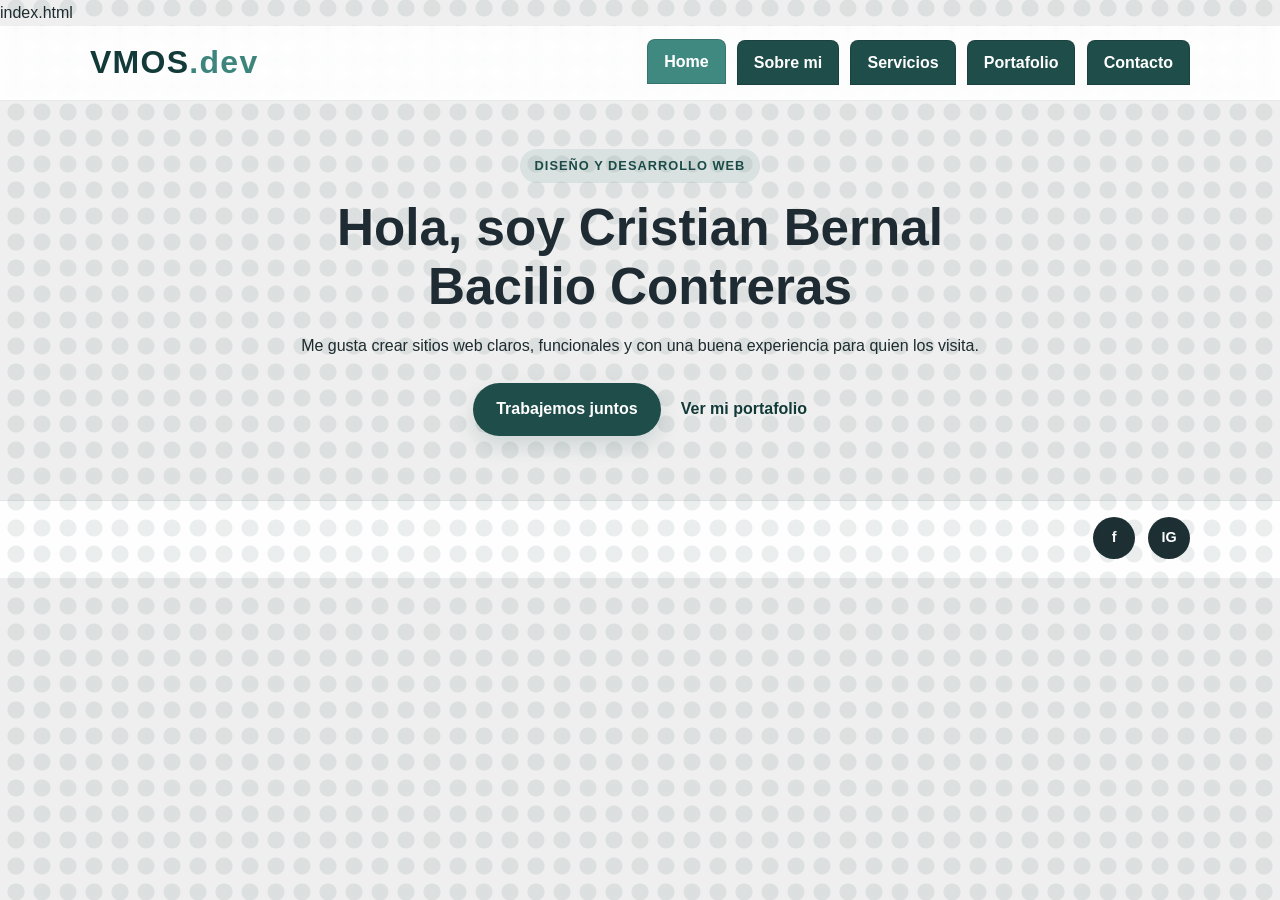
<file: Mi Portafolio/index.html>
index.html

<!DOCTYPE html>
<html lang="es">
<head>
    <meta charset="UTF-8">
    <meta name="viewport" content="width=device-width, initial-scale=1.0">
    <meta name="description" content="Portafolio personal de diseño web.">
    <title>Inicio | Mi portafolio</title>
    <link rel="stylesheet" href="styles.css">
</head>
<body>
    <header class="cabecera">
        <div class="contenedor barra">
            <a href="index.html" class="logo">VMOS<span>.dev</span></a>

            <nav aria-label="Navegación principal">
                <a href="index.html" aria-current="page">Home</a>
                <a href="sobre-mi.html">Sobre mi</a>
                <a href="servicios.html">Servicios</a>
                <a href="portafolio.html">Portafolio</a>
                <a href="contacto.html">Contacto</a>
            </nav>
        </div>
    </header>

    <main class="contenedor contenido">
        <section class="presentacion">
            <p class="etiqueta">Diseño y desarrollo web</p>
            <h1>Hola, soy Cristian Bernal Bacilio Contreras</h1>
            <p>
                Me gusta crear sitios web claros, funcionales y con una buena
                experiencia para quien los visita.
            </p>
            <div class="acciones">
                <a class="boton" href="contacto.html">Trabajemos juntos</a>
                <a class="enlace-secundario" href="portafolio.html">Ver mi portafolio</a>
            </div>
        </section>
    </main>

    <footer class="pie">
        <div class="redes">
            <a href="https://www.facebook.com" target="_blank" rel="noopener noreferrer" aria-label="Facebook">f</a>
            <a href="https://www.instagram.com" target="_blank" rel="noopener noreferrer" aria-label="Instagram">IG</a>
        </div>
    </footer>
</body>
</html>
</file>
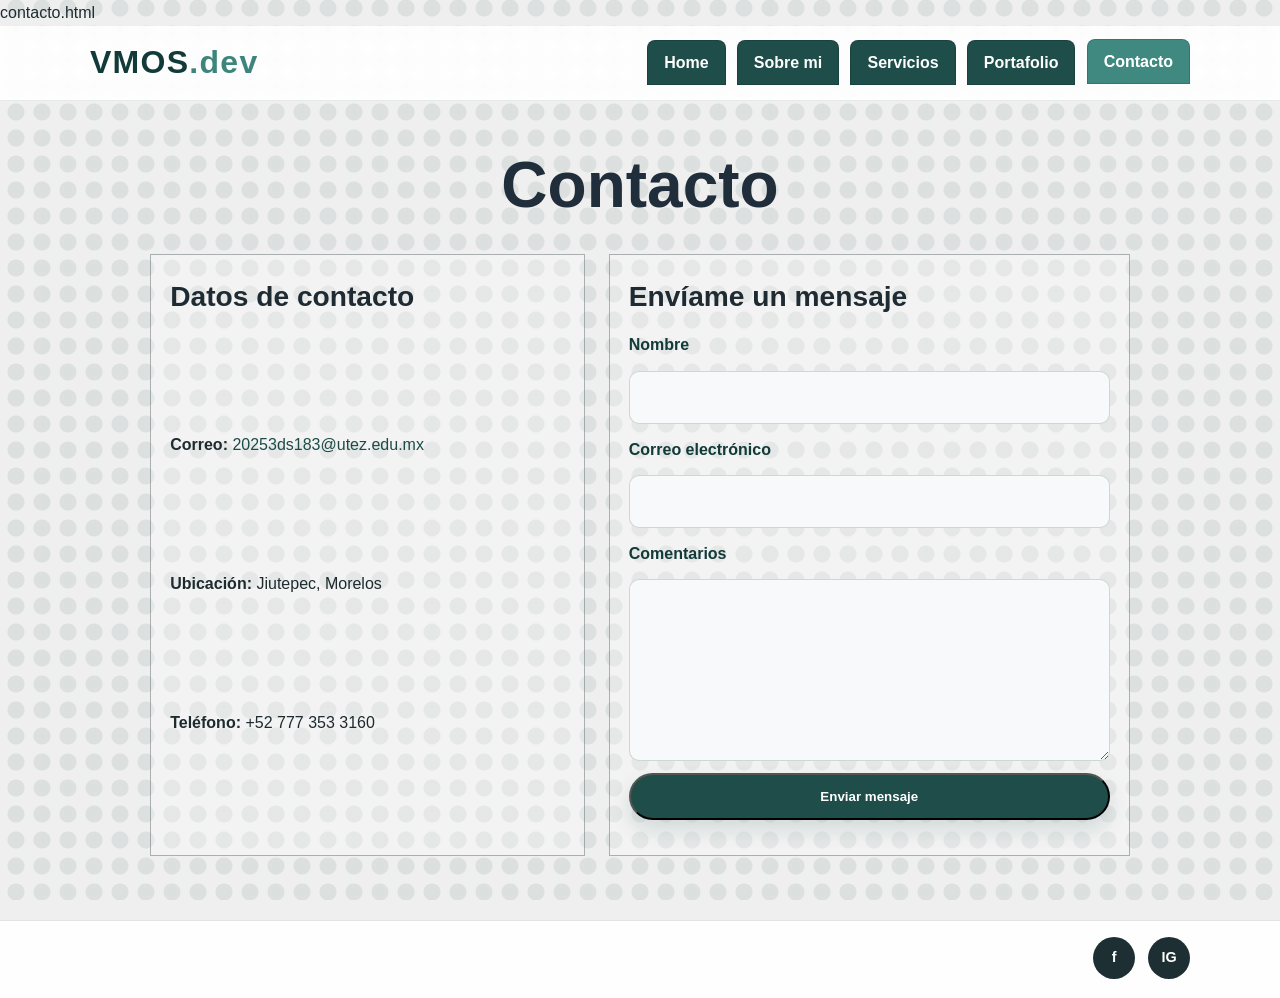
<file: Mi Portafolio/contacto.html>
contacto.html

<!DOCTYPE html>
<html lang="es">
<head>
    <meta charset="UTF-8">
    <meta name="viewport" content="width=device-width, initial-scale=1.0">
    <meta name="description" content="Información de contacto para proyectos web.">
    <title>Contacto | Mi portafolio</title>
    <link rel="stylesheet" href="styles.css">
</head>
<body>
    <header class="cabecera">
        <div class="contenedor barra">
            <a href="index.html" class="logo">VMOS<span>.dev</span></a>

            <nav aria-label="Navegación principal">
                <a href="index.html">Home</a>
                <a href="sobre-mi.html">Sobre mi</a>
                <a href="servicios.html">Servicios</a>
                <a href="portafolio.html">Portafolio</a>
                <a href="contacto.html" aria-current="page">Contacto</a>
            </nav>
        </div>
    </header>

    <main class="contenedor contenido">
        <h1 class="titulo-pagina">Contacto</h1>

        <div class="contacto-columnas">
            <section class="datos-contacto">
                <h2>Datos de contacto</h2>
                <p><strong>Correo:</strong> <a href="mailto:20253ds183@utez.edu.mx">20253ds183@utez.edu.mx</a></p>
                <p><strong>Ubicación:</strong> Jiutepec, Morelos</p>
                <p><strong>Teléfono:</strong> +52 777 353 3160</p>
            </section>

            <section class="formulario">
                <h2>Envíame un mensaje</h2>
                <form action="mailto:20253ds183@utez.edu.mx" method="post" enctype="text/plain">
                   <label for="nombre">Nombre</label>
                   <input type="text" id="nombre" name="nombre" required>

                   <label for="correo">Correo electrónico</label>
                   <input type="email" id="correo" name="correo" required>

                   <label for="mensaje">Comentarios</label>
                   <textarea id="mensaje" name="mensaje" rows="6" required></textarea>

                   <button class="boton" type="submit">Enviar mensaje</button>
                </form>
            </section>
        </div>
    </main>

    <footer class="pie">
        <div class="redes">
            <a href="https://www.facebook.com" target="_blank" rel="noopener noreferrer" aria-label="Facebook">f</a>
            <a href="https://www.instagram.com" target="_blank" rel="noopener noreferrer" aria-label="Instagram">IG</a>
        </div>
    </footer>
</body>
</html>
</file>
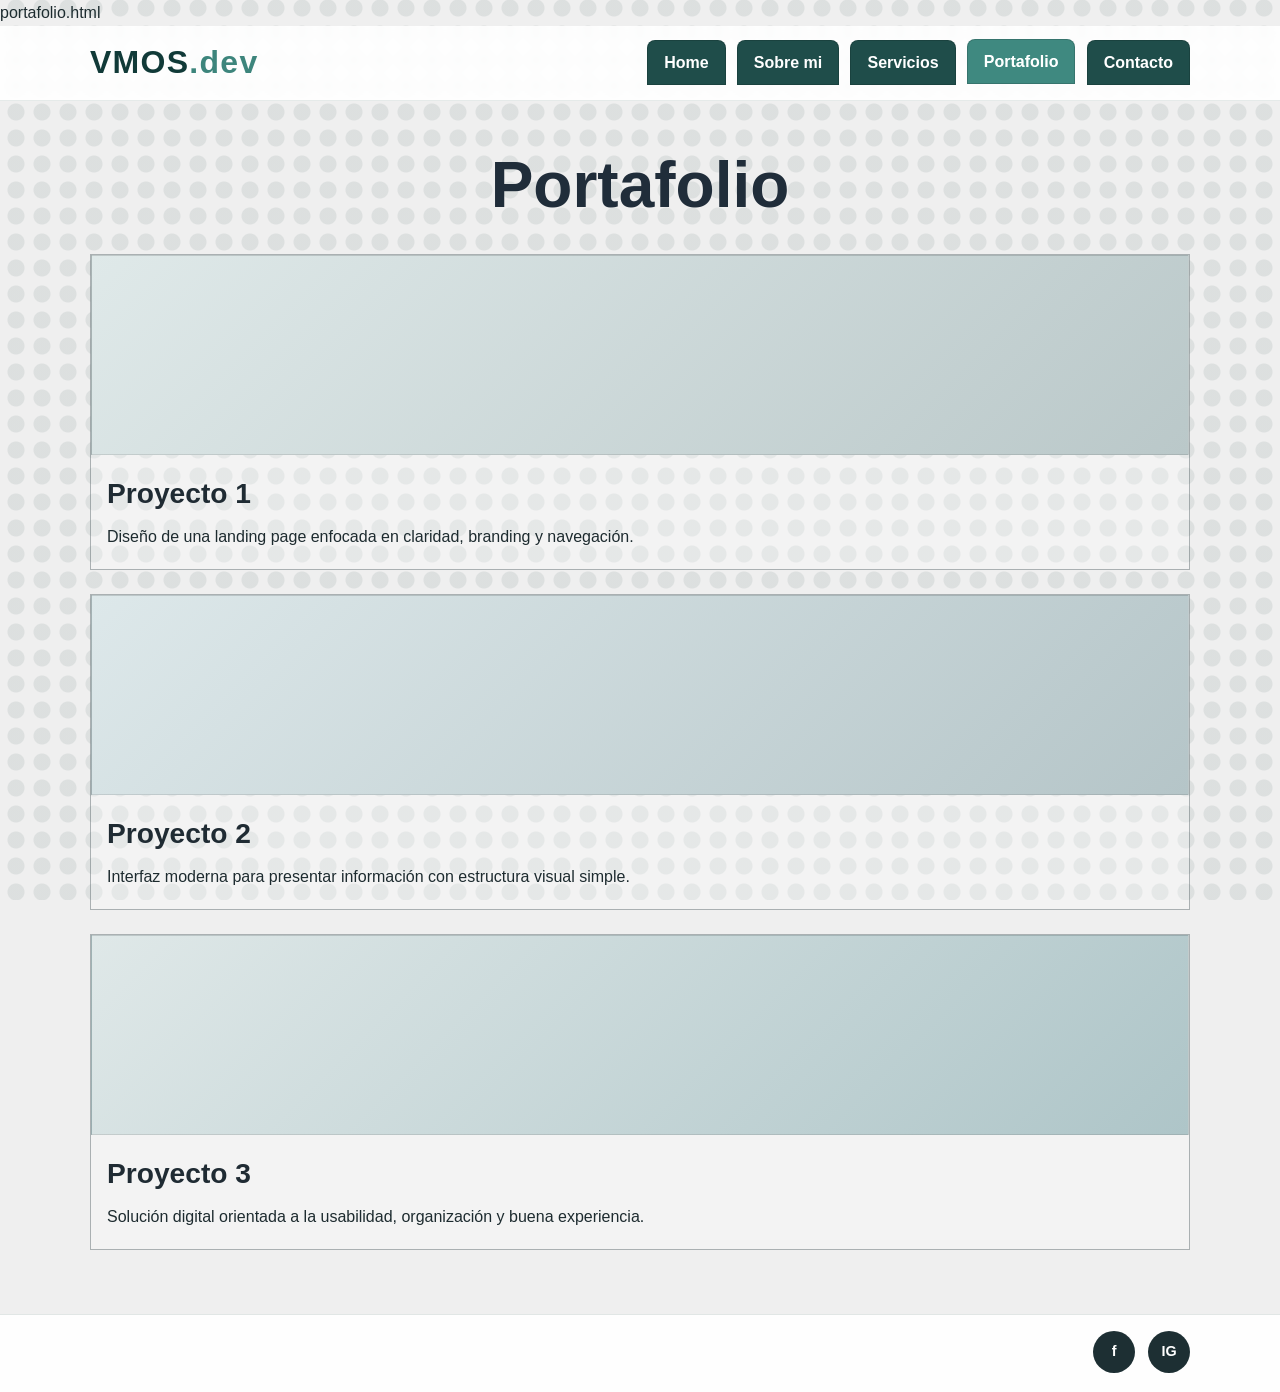
<file: Mi Portafolio/portafolio.html>
portafolio.html

<!DOCTYPE html>
<html lang="es">
<head>
    <meta charset="UTF-8">
    <meta name="viewport" content="width=device-width, initial-scale=1.0">
    <meta name="description" content="Ejemplos de proyectos de diseño web.">
    <title>Portafolio | Mi portafolio</title>
    <link rel="stylesheet" href="styles.css">
</head>
<body>
    <header class="cabecera">
        <div class="contenedor barra">
            <a href="index.html" class="logo">VMOS<span>.dev</span></a>

            <nav aria-label="Navegación principal">
                <a href="index.html">Home</a>
                <a href="sobre-mi.html">Sobre mi</a>
                <a href="servicios.html">Servicios</a>
                <a href="portafolio.html" aria-current="page">Portafolio</a>
                <a href="contacto.html">Contacto</a>
            </nav>
        </div>
    </header>

    <main class="contenedor contenido">
        <h1 class="titulo-pagina">Portafolio</h1>

        <section class="proyectos" aria-label="Proyectos destacados">
            <article class="tarjeta">
                <div class="tarjeta-imagen imagen-1"></div>
                <div class="tarjeta-texto">
                   <h2>Proyecto 1</h2>
                   <p>Diseño de una landing page enfocada en claridad, branding y navegación.</p>
                </div>
            </article>

            <article class="tarjeta">
                <div class="tarjeta-imagen imagen-2"></div>
                <div class="tarjeta-texto">
                   <h2>Proyecto 2</h2>
                   <p>Interfaz moderna para presentar información con estructura visual simple.</p>
                </div>
            </article>

            <article class="tarjeta">
                <div class="tarjeta-imagen imagen-3"></div>
                <div class="tarjeta-texto">
                   <h2>Proyecto 3</h2>
                   <p>Solución digital orientada a la usabilidad, organización y buena experiencia.</p>
                </div>
            </article>
        </section>
    </main>

    <footer class="pie">
        <div class="redes">
            <a href="https://www.facebook.com" target="_blank" rel="noopener noreferrer" aria-label="Facebook">f</a>
            <a href="https://www.instagram.com" target="_blank" rel="noopener noreferrer" aria-label="Instagram">IG</a>
        </div>
    </footer>
</body>
</html>
</file>
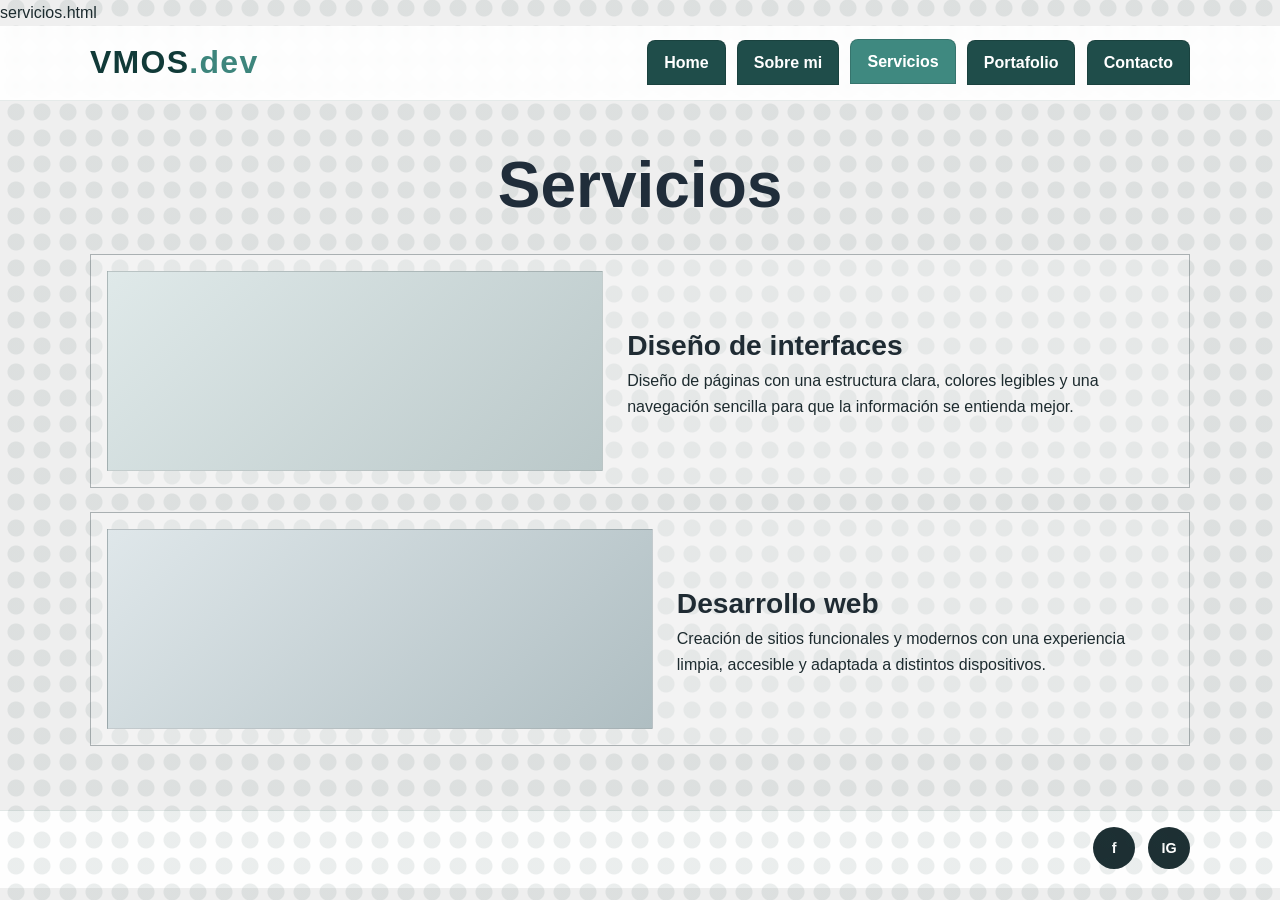
<file: Mi Portafolio/servicios.html>
servicios.html

<!DOCTYPE html>
<html lang="es">
<head>
    <meta charset="UTF-8">
    <meta name="viewport" content="width=device-width, initial-scale=1.0">
    <meta name="description" content="Servicios de diseño de interfaces y bases de datos.">
    <title>Servicios | Mi portafolio</title>
    <link rel="stylesheet" href="styles.css">
</head>
<body>
    <header class="cabecera">
        <div class="contenedor barra">
            <a href="index.html" class="logo">VMOS<span>.dev</span></a>

            <nav aria-label="Navegación principal">
                <a href="index.html">Home</a>
                <a href="sobre-mi.html">Sobre mi</a>
                <a href="servicios.html" aria-current="page">Servicios</a>
                <a href="portafolio.html">Portafolio</a>
                <a href="contacto.html">Contacto</a>
            </nav>
        </div>
    </header>

    <main class="contenedor contenido">
        <h1 class="titulo-pagina">Servicios</h1>

        <section class="lista-servicios" aria-label="Servicios disponibles">
            <article class="servicio">
                <div class="servicio-imagen panel-1"></div>
                <div>
                   <h2>Diseño de interfaces</h2>
                   <p>
                       Diseño de páginas con una estructura clara, colores legibles y una navegación sencilla para que la información se entienda mejor.
                   </p>
                </div>
            </article>

            <article class="servicio servicio-invertido">
                <div class="servicio-imagen panel-2"></div>
                <div>
                   <h2>Desarrollo web</h2>
                   <p>
                       Creación de sitios funcionales y modernos con una experiencia limpia, accesible y adaptada a distintos dispositivos.
                   </p>
                </div>
            </article>
        </section>
    </main>

    <footer class="pie">
        <div class="redes">
            <a href="https://www.facebook.com" target="_blank" rel="noopener noreferrer" aria-label="Facebook">f</a>
            <a href="https://www.instagram.com" target="_blank" rel="noopener noreferrer" aria-label="Instagram">IG</a>
        </div>
    </footer>
</body>
</html>
</file>
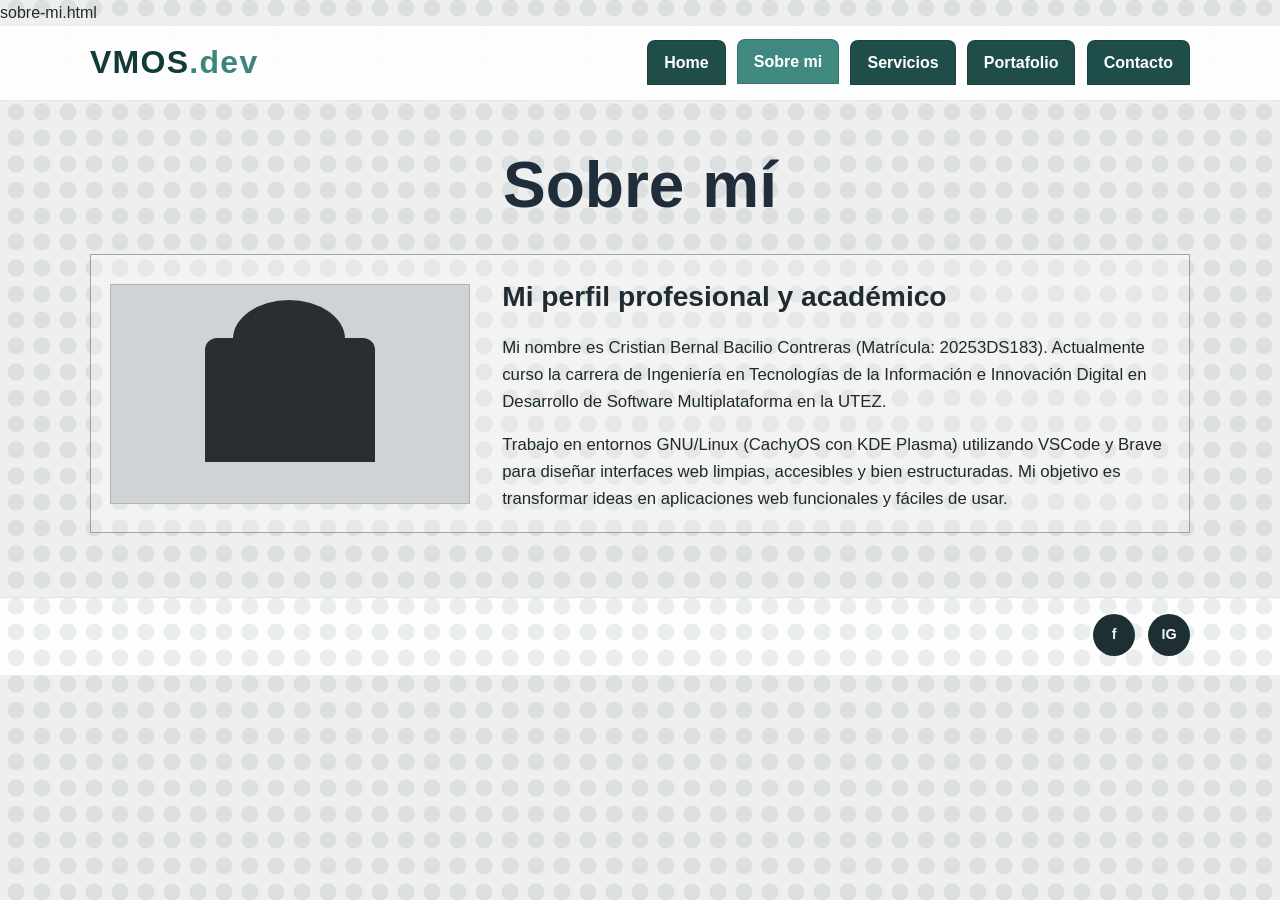
<file: Mi Portafolio/sobre-mi.html>
sobre-mi.html

<!DOCTYPE html>
<html lang="es">
<head>
    <meta charset="UTF-8">
    <meta name="viewport" content="width=device-width, initial-scale=1.0">
    <meta name="description" content="Conoce más sobre mi perfil y habilidades.">
    <title>Sobre mí | Mi portafolio</title>
    <link rel="stylesheet" href="styles.css">
</head>
<body>
    <header class="cabecera">
        <div class="contenedor barra">
            <a href="index.html" class="logo" id="logo">VMOS<span>.dev</span></a>

            <nav aria-label="Navegación principal">
                <a href="index.html">Home</a>
                <a href="sobre-mi.html" aria-current="page">Sobre mi</a>
                <a href="servicios.html">Servicios</a>
                <a href="portafolio.html">Portafolio</a>
                <a href="contacto.html">Contacto</a>
            </nav>
        </div>
    </header>

    <main class="contenedor contenido">
        <h1 class="titulo-pagina">Sobre mí</h1>

        <section class="tarjeta-sobre-mi">
            <div class="foto-perfil" aria-label="Foto de perfil">
                <div class="foto-silhouette"></div>
            </div>

            <div class="texto-sobre-mi">
                <h2>Mi perfil profesional y académico</h2>
                <p>
                   Mi nombre es Cristian Bernal Bacilio Contreras (Matrícula:
                   20253DS183). Actualmente curso la carrera de Ingeniería en
                   Tecnologías de la Información e Innovación Digital en Desarrollo
                   de Software Multiplataforma en la UTEZ.
                </p>
                <p>
                   Trabajo en entornos GNU/Linux (CachyOS con KDE Plasma)
                   utilizando VSCode y Brave para diseñar interfaces web limpias,
                   accesibles y bien estructuradas. Mi objetivo es transformar ideas
                   en aplicaciones web funcionales y fáciles de usar.
                </p>
            </div>
        </section>
    </main>

    <footer class="pie">
        <div class="redes">
            <a href="https://www.facebook.com" target="_blank" rel="noopener noreferrer" aria-label="Facebook">f</a>
            <a href="https://www.instagram.com" target="_blank" rel="noopener noreferrer" aria-label="Instagram">IG</a>
        </div>
    </footer>
</body>
</html>
</file>
<file: Mi Portafolio/styles.css>
:root {
    --verde-acento: #3d857c;
    --verde-oscuro: #1c4b47;
    --verde-profundo: #113a38;
    --verde-boton: #1f4d4a;
    --gris-fondo: #efefef;
    --gris-panel: #dfe3e6;
    --gris-texto: #1d2b2f;
    --blanco: #ffffff;
    --negro: #111111;
    --bordes: #2d2d2d;
}

* {
    box-sizing: border-box;
}

html {
    scroll-behavior: smooth;
}

body {
    margin: 0;
    font-family: Arial, Helvetica, sans-serif;
    background: var(--gris-fondo);
    color: var(--gris-texto);
    line-height: 1.6;
    position: relative;
}

body::before {
    content: "";
    position: fixed;
    inset: 0;
    background-image: radial-gradient(circle, rgba(29, 63, 60, 0.12) 0 8px, transparent 9px);
    background-size: 26px 26px;
    background-position: center;
    pointer-events: none;
    opacity: 0.7;
}

img {
    max-width: 100%;
    display: block;
}

a {
    color: var(--verde-oscuro);
    text-decoration: none;
}

.contenedor {
    width: min(1100px, calc(100% - 2rem));
    margin: 0 auto;
    position: relative;
    z-index: 1;
}

.cabecera {
    background: rgba(255,255,255,0.9);
    border-bottom: 1px solid rgba(18,61,50,0.1);
    position: sticky;
    top: 0;
    z-index: 10;
    backdrop-filter: blur(4px);
}

.barra {
    display: flex;
    align-items: center;
    justify-content: space-between;
    gap: 1.5rem;
    min-height: 74px;
}

.logo {
    font-size: 2rem;
    font-weight: 700;
    color: var(--verde-profundo);
    letter-spacing: 0.04em;
}

.logo span {
    color: var(--verde-acento);
}

nav {
    display: flex;
    flex-wrap: wrap;
    justify-content: flex-end;
    gap: 0.7rem;
}

nav a {
    color: var(--blanco);
    font-weight: 700;
    padding: 0.55rem 1rem;
    background: var(--verde-boton);
    border: 1px solid rgba(0,0,0,0.15);
    border-radius: 8px 8px 0 0;
    transition: transform 0.2s ease, filter 0.2s ease;
}

nav a:hover,
nav a[aria-current="page"] {
    background: var(--verde-acento);
    text-decoration: none;
    transform: translateY(-1px);
    filter: brightness(1.03);
}

.contenido {
    padding: 3rem 0 4rem;
}

.presentacion {
    max-width: 780px;
    margin: 0 auto;
    text-align: center;
    display: grid;
    gap: 1rem;
}

.etiqueta {
    display: inline-block;
    margin: 0 auto;
    background: rgba(61, 133, 124, 0.12);
    color: var(--verde-oscuro);
    font-weight: 700;
    letter-spacing: 0.08em;
    text-transform: uppercase;
    font-size: 0.8rem;
    padding: 0.45rem 0.9rem;
    border-radius: 999px;
}

h1 {
    margin: 0;
    font-size: clamp(2.2rem, 4vw, 3.5rem);
    line-height: 1.15;
    color: #1f2b33;
}

h2 {
    margin: 0;
    font-size: clamp(1.6rem, 2.2vw, 2.1rem);
    color: #1f2b33;
}

p {
    margin: 0;
    font-size: 1rem;
}

.acciones {
    display: flex;
    justify-content: center;
    align-items: center;
    gap: 1.25rem;
    flex-wrap: wrap;
    margin-top: 0.5rem;
}

.boton {
    display: inline-block;
    padding: 0.85rem 1.45rem;
    border-radius: 999px;
    background: var(--verde-boton);
    color: var(--blanco);
    font-weight: 700;
    box-shadow: 0 10px 20px rgba(28, 75, 71, 0.15);
}

.enlace-secundario {
    color: var(--verde-profundo);
    font-weight: 700;
}

.titulo-pagina {
    margin: 0 0 2rem;
    text-align: center;
    color: #202d3a;
    font-size: clamp(2.5rem, 5vw, 4rem);
}

.ventana {
    width: min(980px, 100%);
    margin: 0 auto;
    background: var(--gris-panel);
    border: 2px solid var(--bordes);
    box-shadow: 0 14px 28px rgba(17, 17, 17, 0.08);
}

.ventana-barra {
    display: flex;
    align-items: center;
    justify-content: space-between;
    background: #d0d0d0;
    padding: 0.55rem 0.9rem;
    border-bottom: 2px solid var(--bordes);
}

.ventana-controles {
    display: flex;
    gap: 0.5rem;
    align-items: center;
}

.ventana-controles span {
    display: inline-block;
    width: 0.7rem;
    height: 0.7rem;
    border-radius: 50%;
    background: #5d5d5d;
}

.ventana-cuerpo {
    padding: 1.2rem 1.3rem 1.5rem;
}

.menu-pagina {
    display: flex;
    justify-content: center;
    align-items: center;
    gap: 0.2rem;
    flex-wrap: wrap;
    margin-bottom: 1.3rem;
}

.menu-pagina a {
    display: inline-flex;
    align-items: center;
    justify-content: center;
    min-width: 110px;
    padding: 0.6rem 1rem;
    background: var(--verde-boton);
    color: var(--blanco);
    border: 1px solid rgba(0,0,0,0.2);
    font-size: 0.85rem;
    font-weight: 700;
}

.menu-pagina a[aria-current="page"] {
    background: var(--verde-acento);
}

.panel-intro {
    background: rgba(255,255,255,0.25);
    border: 1px solid rgba(35, 52, 57, 0.4);
    padding: 1.5rem;
    text-align: center;
    display: grid;
    gap: 1rem;
}

.panel-intro h2 {
    font-size: clamp(2rem, 4vw, 2.8rem);
}

.panel-intro p {
    max-width: 760px;
    margin: 0 auto;
    font-size: 1.05rem;
}

.boton-cta {
    display: inline-block;
    margin: 0 auto;
    background: var(--verde-boton);
    color: var(--blanco);
    padding: 0.8rem 1.4rem;
    border-radius: 999px;
    font-weight: 700;
}

.panel-intro .boton-cta {
    margin-top: 0.5rem;
}

.social-row {
    display: flex;
    align-items: center;
    justify-content: space-between;
    margin-top: 1rem;
}

.red-social {
    display: inline-flex;
    align-items: center;
    justify-content: center;
    width: 42px;
    height: 42px;
    border-radius: 50%;
    background: #1b1b1b;
    color: var(--blanco);
    font-weight: 700;
    font-size: 1.1rem;
}

.burbuja {
    display: inline-flex;
    align-items: center;
    justify-content: center;
    width: 52px;
    height: 52px;
    border-radius: 50%;
    background: #2e2e2e;
    color: var(--blanco);
    font-size: 0.9rem;
    position: relative;
}

.burbuja::before {
    content: "";
    position: absolute;
    width: 16px;
    height: 16px;
    background: #2e2e2e;
    bottom: -4px;
    left: 8px;
    transform: rotate(45deg);
    border-radius: 2px;
}

.tarjeta-sobre-mi {
    display: grid;
    grid-template-columns: 360px 1fr;
    gap: 2rem;
    align-items: center;
    padding: 1.2rem;
    background: rgba(255,255,255,0.25);
    border: 1px solid rgba(35, 52, 57, 0.4);
}

.foto-perfil {
    background: #d0d3d6;
    border: 1px solid rgba(0,0,0,0.15);
    min-height: 220px;
    display: flex;
    align-items: center;
    justify-content: center;
}

.foto-silhouette {
    width: 170px;
    height: 112px;
    background: #2a2d31;
    border-radius: 12px 12px 0 0;
    position: relative;
}

.foto-silhouette::before {
    content: "";
    position: absolute;
    width: 112px;
    height: 78px;
    background: #2a2d31;
    border-radius: 50% 50% 0 0;
    left: 28px;
    top: -38px;
}

.foto-silhouette::after {
    content: "";
    position: absolute;
    width: 170px;
    height: 12px;
    background: #2a2d31;
    bottom: -12px;
    left: 0;
}

.texto-sobre-mi {
    display: grid;
    gap: 1rem;
}

.texto-sobre-mi p {
    font-size: 1.05rem;
    color: #1f2a2d;
}

.lista-servicios,
.proyectos,
.contacto-columnas {
    display: grid;
    gap: 1.5rem;
}

.servicio {
    display: grid;
    grid-template-columns: 1fr 1.1fr;
    gap: 1.5rem;
    align-items: center;
    background: rgba(255,255,255,0.25);
    border: 1px solid rgba(35,52,57,0.35);
    padding: 1rem;
}

.servicio-invertido {
    grid-template-columns: 1.1fr 1fr;
}

.servicio-imagen,
.tarjeta-imagen {
    min-height: 200px;
    background: linear-gradient(135deg, #d9dfe1, #b3c4c7);
    border: 1px solid rgba(0,0,0,0.12);
}

.panel-1 { background: linear-gradient(135deg, #dfe9e9, #bac8c9); }
.panel-2 { background: linear-gradient(135deg, #dfe7ea, #afbec2); }
.imagen-1 { background: linear-gradient(135deg, #dfe9e9, #bac8c9); }
.imagen-2 { background: linear-gradient(135deg, #dde8ea, #b5c5c8); }
.imagen-3 { background: linear-gradient(135deg, #dfe8e8, #aec5c8); }

.tarjeta {
    background: rgba(255,255,255,0.25);
    border: 1px solid rgba(35,52,57,0.35);
    overflow: hidden;
}

.tarjeta-texto {
    padding: 1rem 1rem 1.2rem;
    display: grid;
    gap: 0.5rem;
}

.datos-contacto,
.formulario {
    background: rgba(255,255,255,0.25);
    border: 1px solid rgba(35,52,57,0.35);
    padding: 1.2rem;
    display: grid;
    gap: 0.8rem;
}

.contacto-columnas {
    grid-template-columns: 1fr 1.2fr;
    width: min(980px, 100%);
    margin: 0 auto;
}

form {
    display: grid;
    gap: 0.8rem;
}

label {
    font-weight: 700;
    color: var(--verde-profundo);
}

input,
textarea {
    width: 100%;
    border: 1px solid rgba(18,61,50,0.18);
    border-radius: 10px;
    padding: 0.8rem 0.9rem;
    font: inherit;
    background: #f8f9fa;
}

textarea {
    resize: vertical;
    min-height: 135px;
}

.pie {
    background: rgba(255,255,255,0.96);
    border-top: 1px solid rgba(18,61,50,0.12);
    padding: 1rem 0 1.2rem;
}

.redes {
    width: min(1100px, calc(100% - 2rem));
    margin: 0 auto;
    display: flex;
    justify-content: flex-end;
    gap: 0.8rem;
}

.redes a {
    width: 42px;
    height: 42px;
    display: inline-flex;
    align-items: center;
    justify-content: center;
    border-radius: 50%;
    background: #1d2f33;
    color: #fff;
    font-size: 0.9rem;
    font-weight: 700;
}

@media (max-width: 820px) {
    .tarjeta-sobre-mi,
    .contacto-columnas,
    .servicio {
        grid-template-columns: 1fr;
    }

    .foto-perfil {
        max-width: 320px;
        width: 100%;
        margin: 0 auto;
    }
}

@media (max-width: 768px) {
    .barra {
        flex-direction: column;
        padding: 1rem 0;
    }

    nav {
        justify-content: center;
        gap: 1rem;
    }

    .redes {
        justify-content: center;
    }
}

@media (max-width: 480px) {
    .contenido {
        padding-top: 2rem;
    }

    .ventana-cuerpo,
    .datos-contacto,
    .formulario,
    .tarjeta-sobre-mi {
        padding: 1rem;
    }

    .acciones {
        flex-direction: column;
    }
}
</file>
